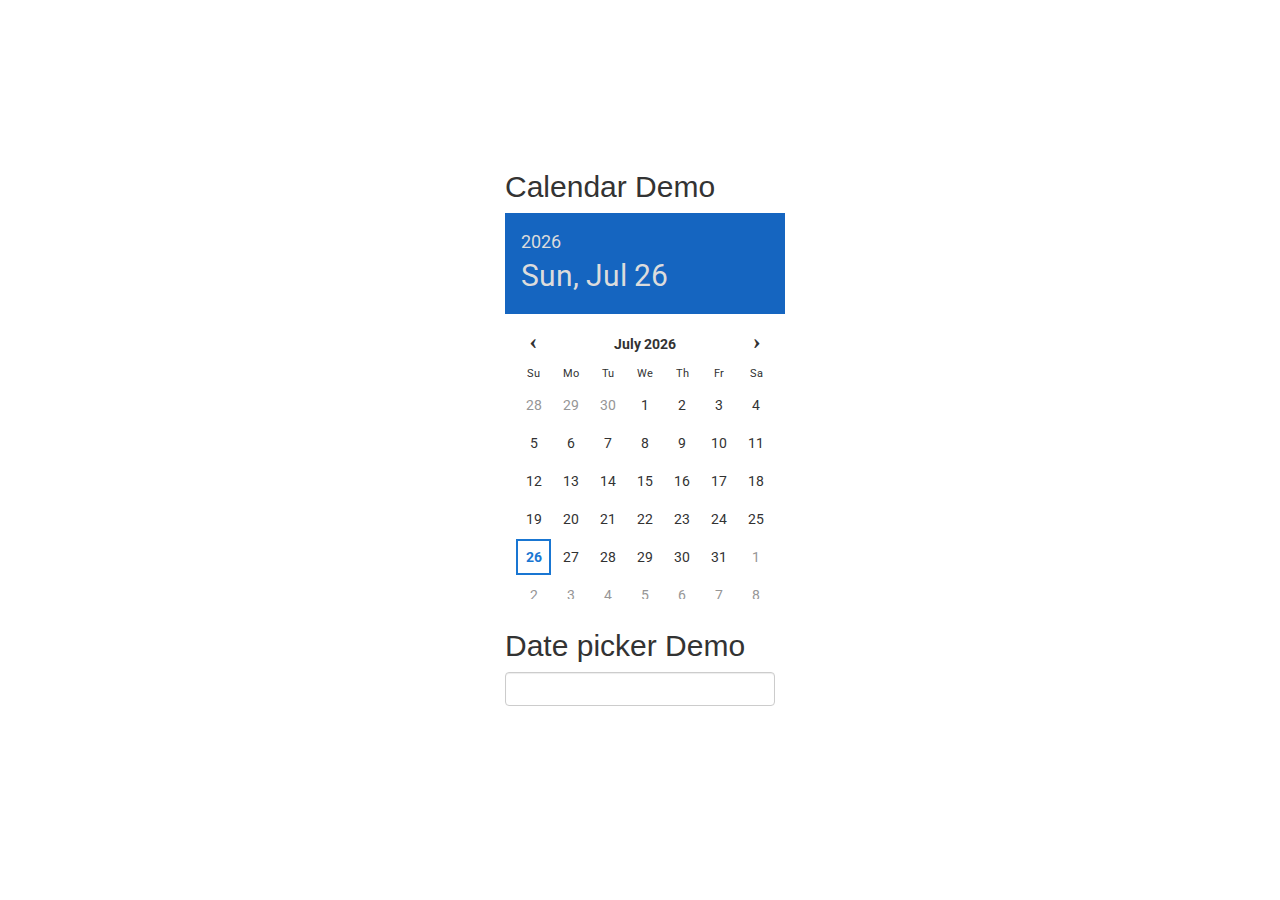
<file: calendar/index.html>
<!doctype html>
<html>
<head>
<meta charset="utf-8">
<meta http-equiv="X-UA-Compatible" content="IE=edge,chrome=1">
<meta name="viewport" content="width=device-width, initial-scale=1">
<title>jQuery DCalendar Plugin Demo</title>
<link rel="stylesheet" href="http://netdna.bootstrapcdn.com/bootstrap/3.3.4/css/bootstrap.min.css">
<link href="dcalendar.picker.css" rel="stylesheet" type="text/css">
<link href="http://www.jqueryscript.net/css/jquerysctipttop.css" rel="stylesheet" type="text/css">
<style>
.container { margin:150px auto 30px auto; max-width:300px;}
</style>
</head>

<body>
<div class="container">
<h2>Calendar Demo</h2>
<table id="calendar-demo" class="calendar"></table>
<h2>Date picker Demo</h2>
<input class="form-control" id="demo" type="text"></div>
<script src="http://code.jquery.com/jquery-1.11.3.min.js"></script>
<script src="dcalendar.picker.js"></script>
<script>
$('#demo').dcalendarpicker();
$('#calendar-demo').dcalendar(); //creates the calendar
</script>

</body>
</html>
</file>
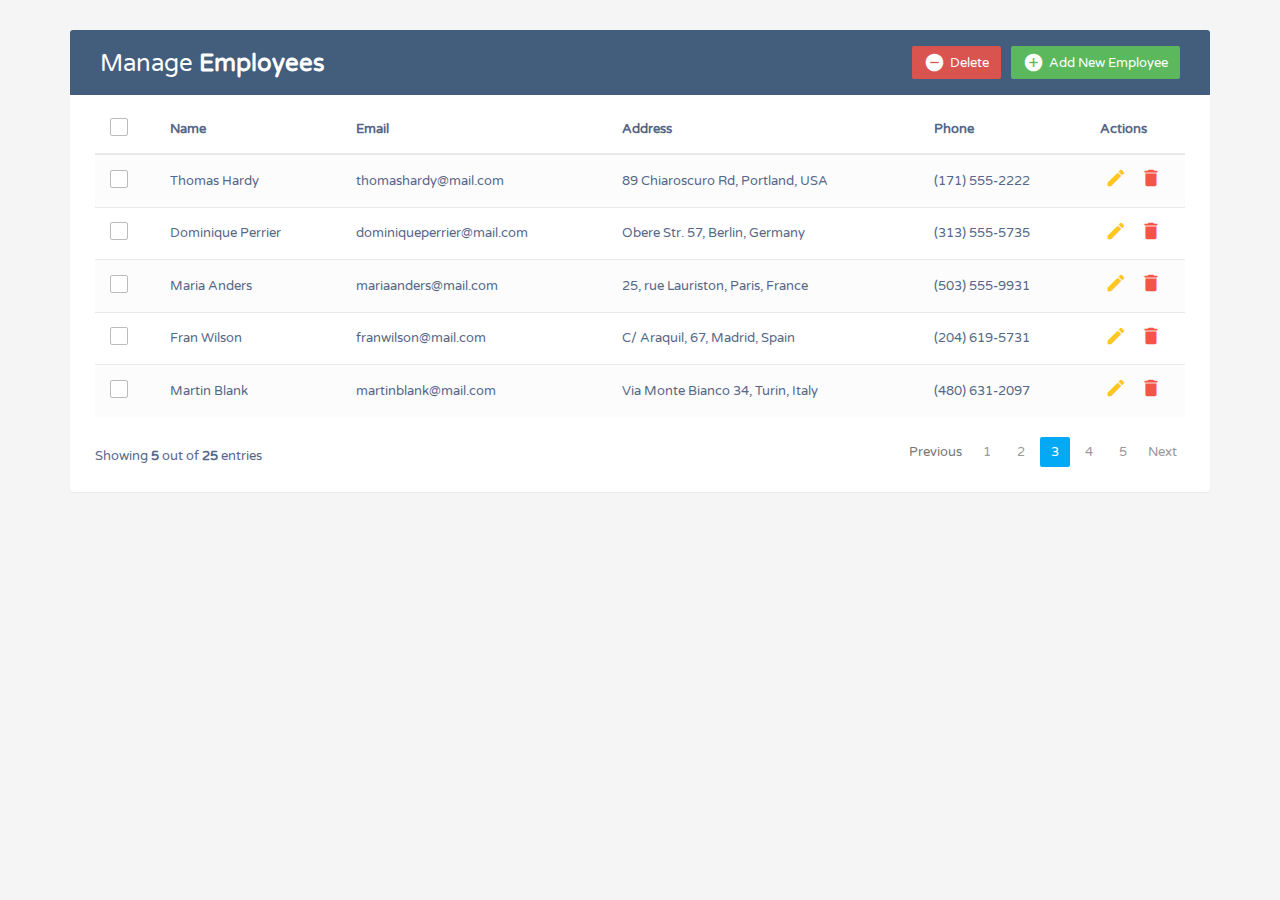
<file: students/test (1).html>
<!DOCTYPE html>
<html lang="en">
<head>
<meta charset="utf-8">
<meta http-equiv="X-UA-Compatible" content="IE=edge">
<meta name="viewport" content="width=device-width, initial-scale=1">
<title>Bootstrap CRUD Data Table for Database with Modal Form</title>
<link rel="stylesheet" href="https://fonts.googleapis.com/css?family=Roboto|Varela+Round">
<link rel="stylesheet" href="https://fonts.googleapis.com/icon?family=Material+Icons">
<link rel="stylesheet" href="https://maxcdn.bootstrapcdn.com/font-awesome/4.7.0/css/font-awesome.min.css">
<link rel="stylesheet" href="../assets/css/bootstrap.min.css">
<script src="../assets/js/jquery.min.js"></script>
<script src="../assets/js/bootstrap.min.js"></script>
<style type="text/css">
    body {
        color: #566787;
		background: #f5f5f5;
		font-family: 'Varela Round', sans-serif;
		font-size: 13px;
	}
	.table-wrapper {
        background: #fff;
        padding: 20px 25px;
        margin: 30px 0;
		border-radius: 3px;
        box-shadow: 0 1px 1px rgba(0,0,0,.05);
    }
	.table-title {        
		padding-bottom: 15px;
		background: #435d7d;
		color: #fff;
		padding: 16px 30px;
		margin: -20px -25px 10px;
		border-radius: 3px 3px 0 0;
    }
    .table-title h2 {
		margin: 5px 0 0;
		font-size: 24px;
	}
	.table-title .btn-group {
		float: right;
	}
	.table-title .btn {
		color: #fff;
		float: right;
		font-size: 13px;
		border: none;
		min-width: 50px;
		border-radius: 2px;
		border: none;
		outline: none !important;
		margin-left: 10px;
	}
	.table-title .btn i {
		float: left;
		font-size: 21px;
		margin-right: 5px;
	}
	.table-title .btn span {
		float: left;
		margin-top: 2px;
	}
    table.table tr th, table.table tr td {
        border-color: #e9e9e9;
		padding: 12px 15px;
		vertical-align: middle;
    }
	table.table tr th:first-child {
		width: 60px;
	}
	table.table tr th:last-child {
		width: 100px;
	}
    table.table-striped tbody tr:nth-of-type(odd) {
    	background-color: #fcfcfc;
	}
	table.table-striped.table-hover tbody tr:hover {
		background: #f5f5f5;
	}
    table.table th i {
        font-size: 13px;
        margin: 0 5px;
        cursor: pointer;
    }	
    table.table td:last-child i {
		opacity: 0.9;
		font-size: 22px;
        margin: 0 5px;
    }
	table.table td a {
		font-weight: bold;
		color: #566787;
		display: inline-block;
		text-decoration: none;
		outline: none !important;
	}
	table.table td a:hover {
		color: #2196F3;
	}
	table.table td a.edit {
        color: #FFC107;
    }
    table.table td a.delete {
        color: #F44336;
    }
    table.table td i {
        font-size: 19px;
    }
	table.table .avatar {
		border-radius: 50%;
		vertical-align: middle;
		margin-right: 10px;
	}
    .pagination {
        float: right;
        margin: 0 0 5px;
    }
    .pagination li a {
        border: none;
        font-size: 13px;
        min-width: 30px;
        min-height: 30px;
        color: #999;
        margin: 0 2px;
        line-height: 30px;
        border-radius: 2px !important;
        text-align: center;
        padding: 0 6px;
    }
    .pagination li a:hover {
        color: #666;
    }	
    .pagination li.active a, .pagination li.active a.page-link {
        background: #03A9F4;
    }
    .pagination li.active a:hover {        
        background: #0397d6;
    }
	.pagination li.disabled i {
        color: #ccc;
    }
    .pagination li i {
        font-size: 16px;
        padding-top: 6px
    }
    .hint-text {
        float: left;
        margin-top: 10px;
        font-size: 13px;
    }    
	/* Custom checkbox */
	.custom-checkbox {
		position: relative;
	}
	.custom-checkbox input[type="checkbox"] {    
		opacity: 0;
		position: absolute;
		margin: 5px 0 0 3px;
		z-index: 9;
	}
	.custom-checkbox label:before{
		width: 18px;
		height: 18px;
	}
	.custom-checkbox label:before {
		content: '';
		margin-right: 10px;
		display: inline-block;
		vertical-align: text-top;
		background: white;
		border: 1px solid #bbb;
		border-radius: 2px;
		box-sizing: border-box;
		z-index: 2;
	}
	.custom-checkbox input[type="checkbox"]:checked + label:after {
		content: '';
		position: absolute;
		left: 6px;
		top: 3px;
		width: 6px;
		height: 11px;
		border: solid #000;
		border-width: 0 3px 3px 0;
		transform: inherit;
		z-index: 3;
		transform: rotateZ(45deg);
	}
	.custom-checkbox input[type="checkbox"]:checked + label:before {
		border-color: #03A9F4;
		background: #03A9F4;
	}
	.custom-checkbox input[type="checkbox"]:checked + label:after {
		border-color: #fff;
	}
	.custom-checkbox input[type="checkbox"]:disabled + label:before {
		color: #b8b8b8;
		cursor: auto;
		box-shadow: none;
		background: #ddd;
	}
	/* Modal styles */
	.modal .modal-dialog {
		max-width: 400px;
	}
	.modal .modal-header, .modal .modal-body, .modal .modal-footer {
		padding: 20px 30px;
	}
	.modal .modal-content {
		border-radius: 3px;
	}
	.modal .modal-footer {
		background: #ecf0f1;
		border-radius: 0 0 3px 3px;
	}
    .modal .modal-title {
        display: inline-block;
    }
	.modal .form-control {
		border-radius: 2px;
		box-shadow: none;
		border-color: #dddddd;
	}
	.modal textarea.form-control {
		resize: vertical;
	}
	.modal .btn {
		border-radius: 2px;
		min-width: 100px;
	}	
	.modal form label {
		font-weight: normal;
	}	
</style>
<script type="text/javascript">
$(document).ready(function(){
	// Activate tooltip
	$('[data-toggle="tooltip"]').tooltip();
	
	// Select/Deselect checkboxes
	var checkbox = $('table tbody input[type="checkbox"]');
	$("#selectAll").click(function(){
		if(this.checked){
			checkbox.each(function(){
				this.checked = true;                        
			});
		} else{
			checkbox.each(function(){
				this.checked = false;                        
			});
		} 
	});
	checkbox.click(function(){
		if(!this.checked){
			$("#selectAll").prop("checked", false);
		}
	});
});
</script>
</head>
<body>
    <div class="container">
        <div class="table-wrapper">
            <div class="table-title">
                <div class="row">
                    <div class="col-sm-6">
						<h2>Manage <b>Employees</b></h2>
					</div>
					<div class="col-sm-6">
						<a href="#addEmployeeModal" class="btn btn-success" data-toggle="modal"><i class="material-icons">&#xE147;</i> <span>Add New Employee</span></a>
						<a href="#deleteEmployeeModal" class="btn btn-danger" data-toggle="modal"><i class="material-icons">&#xE15C;</i> <span>Delete</span></a>						
					</div>
                </div>
            </div>
            <table class="table table-striped table-hover">
                <thead>
                    <tr>
						<th>
							<span class="custom-checkbox">
								<input type="checkbox" id="selectAll">
								<label for="selectAll"></label>
							</span>
						</th>
                        <th>Name</th>
                        <th>Email</th>
						<th>Address</th>
                        <th>Phone</th>
                        <th>Actions</th>
                    </tr>
                </thead>
                <tbody>
                    <tr>
						<td>
							<span class="custom-checkbox">
								<input type="checkbox" id="checkbox1" name="options[]" value="1">
								<label for="checkbox1"></label>
							</span>
						</td>
                        <td>Thomas Hardy</td>
                        <td>thomashardy@mail.com</td>
						<td>89 Chiaroscuro Rd, Portland, USA</td>
                        <td>(171) 555-2222</td>
                        <td>
                            <a href="#editEmployeeModal" class="edit" data-toggle="modal"><i class="material-icons" data-toggle="tooltip" title="Edit">&#xE254;</i></a>
                            <a href="#deleteEmployeeModal" class="delete" data-toggle="modal"><i class="material-icons" data-toggle="tooltip" title="Delete">&#xE872;</i></a>
                        </td>
                    </tr>
                    <tr>
						<td>
							<span class="custom-checkbox">
								<input type="checkbox" id="checkbox2" name="options[]" value="1">
								<label for="checkbox2"></label>
							</span>
						</td>
                        <td>Dominique Perrier</td>
                        <td>dominiqueperrier@mail.com</td>
						<td>Obere Str. 57, Berlin, Germany</td>
                        <td>(313) 555-5735</td>
                        <td>
                            <a href="#editEmployeeModal" class="edit" data-toggle="modal"><i class="material-icons" data-toggle="tooltip" title="Edit">&#xE254;</i></a>
                            <a href="#deleteEmployeeModal" class="delete" data-toggle="modal"><i class="material-icons" data-toggle="tooltip" title="Delete">&#xE872;</i></a>
                        </td>
                    </tr>
					<tr>
						<td>
							<span class="custom-checkbox">
								<input type="checkbox" id="checkbox3" name="options[]" value="1">
								<label for="checkbox3"></label>
							</span>
						</td>
                        <td>Maria Anders</td>
                        <td>mariaanders@mail.com</td>
						<td>25, rue Lauriston, Paris, France</td>
                        <td>(503) 555-9931</td>
                        <td>
                            <a href="#editEmployeeModal" class="edit" data-toggle="modal"><i class="material-icons" data-toggle="tooltip" title="Edit">&#xE254;</i></a>
                            <a href="#deleteEmployeeModal" class="delete" data-toggle="modal"><i class="material-icons" data-toggle="tooltip" title="Delete">&#xE872;</i></a>
                        </td>
                    </tr>
                    <tr>
						<td>
							<span class="custom-checkbox">
								<input type="checkbox" id="checkbox4" name="options[]" value="1">
								<label for="checkbox4"></label>
							</span>
						</td>
                        <td>Fran Wilson</td>
                        <td>franwilson@mail.com</td>
						<td>C/ Araquil, 67, Madrid, Spain</td>
                        <td>(204) 619-5731</td>
                        <td>
                            <a href="#editEmployeeModal" class="edit" data-toggle="modal"><i class="material-icons" data-toggle="tooltip" title="Edit">&#xE254;</i></a>
                            <a href="#deleteEmployeeModal" class="delete" data-toggle="modal"><i class="material-icons" data-toggle="tooltip" title="Delete">&#xE872;</i></a>
                        </td>
                    </tr>					
					<tr>
						<td>
							<span class="custom-checkbox">
								<input type="checkbox" id="checkbox5" name="options[]" value="1">
								<label for="checkbox5"></label>
							</span>
						</td>
                        <td>Martin Blank</td>
                        <td>martinblank@mail.com</td>
						<td>Via Monte Bianco 34, Turin, Italy</td>
                        <td>(480) 631-2097</td>
                        <td>
                            <a href="#editEmployeeModal" class="edit" data-toggle="modal"><i class="material-icons" data-toggle="tooltip" title="Edit">&#xE254;</i></a>
                            <a href="#deleteEmployeeModal" class="delete" data-toggle="modal"><i class="material-icons" data-toggle="tooltip" title="Delete">&#xE872;</i></a>
                        </td>
                    </tr> 
                </tbody>
            </table>
			<div class="clearfix">
                <div class="hint-text">Showing <b>5</b> out of <b>25</b> entries</div>
                <ul class="pagination">
                    <li class="page-item disabled"><a href="#">Previous</a></li>
                    <li class="page-item"><a href="#" class="page-link">1</a></li>
                    <li class="page-item"><a href="#" class="page-link">2</a></li>
                    <li class="page-item active"><a href="#" class="page-link">3</a></li>
                    <li class="page-item"><a href="#" class="page-link">4</a></li>
                    <li class="page-item"><a href="#" class="page-link">5</a></li>
                    <li class="page-item"><a href="#" class="page-link">Next</a></li>
                </ul>
            </div>
        </div>
    </div>
	<!-- Edit Modal HTML -->
	<div id="addEmployeeModal" class="modal fade">
		<div class="modal-dialog">
			<div class="modal-content">
				<form>
					<div class="modal-header">						
						<h4 class="modal-title">Add Employee</h4>
						<button type="button" class="close" data-dismiss="modal" aria-hidden="true">&times;</button>
					</div>
					<div class="modal-body">					
						<div class="form-group">
							<label>Name</label>
							<input type="text" class="form-control" required>
						</div>
						<div class="form-group">
							<label>Email</label>
							<input type="email" class="form-control" required>
						</div>
						<div class="form-group">
							<label>Address</label>
							<textarea class="form-control" required></textarea>
						</div>
						<div class="form-group">
							<label>Phone</label>
							<input type="text" class="form-control" required>
						</div>					
					</div>
					<div class="modal-footer">
						<input type="button" class="btn btn-default" data-dismiss="modal" value="Cancel">
						<input type="submit" class="btn btn-success" value="Add">
					</div>
				</form>
			</div>
		</div>
	</div>
	<!-- Edit Modal HTML -->
	<div id="editEmployeeModal" class="modal fade">
		<div class="modal-dialog">
			<div class="modal-content">
				<form>
					<div class="modal-header">						
						<h4 class="modal-title">Edit Employee</h4>
						<button type="button" class="close" data-dismiss="modal" aria-hidden="true">&times;</button>
					</div>
					<div class="modal-body">					
						<div class="form-group">
							<label>Name</label>
							<input type="text" class="form-control" required>
						</div>
						<div class="form-group">
							<label>Email</label>
							<input type="email" class="form-control" required>
						</div>
						<div class="form-group">
							<label>Address</label>
							<textarea class="form-control" required></textarea>
						</div>
						<div class="form-group">
							<label>Phone</label>
							<input type="text" class="form-control" required>
						</div>					
					</div>
					<div class="modal-footer">
						<input type="button" class="btn btn-default" data-dismiss="modal" value="Cancel">
						<input type="submit" class="btn btn-info" value="Save">
					</div>
				</form>
			</div>
		</div>
	</div>
	<!-- Delete Modal HTML -->
	<div id="deleteEmployeeModal" class="modal fade">
		<div class="modal-dialog">
			<div class="modal-content">
				<form>
					<div class="modal-header">						
						<h4 class="modal-title">Delete Employee</h4>
						<button type="button" class="close" data-dismiss="modal" aria-hidden="true">&times;</button>
					</div>
					<div class="modal-body">					
						<p>Are you sure you want to delete these Records?</p>
						<p class="text-warning"><small>This action cannot be undone.</small></p>
					</div>
					<div class="modal-footer">
						<input type="button" class="btn btn-default" data-dismiss="modal" value="Cancel">
						<input type="submit" class="btn btn-danger" value="Delete">
					</div>
				</form>
			</div>
		</div>
	</div>
</body>
</html>
</file>
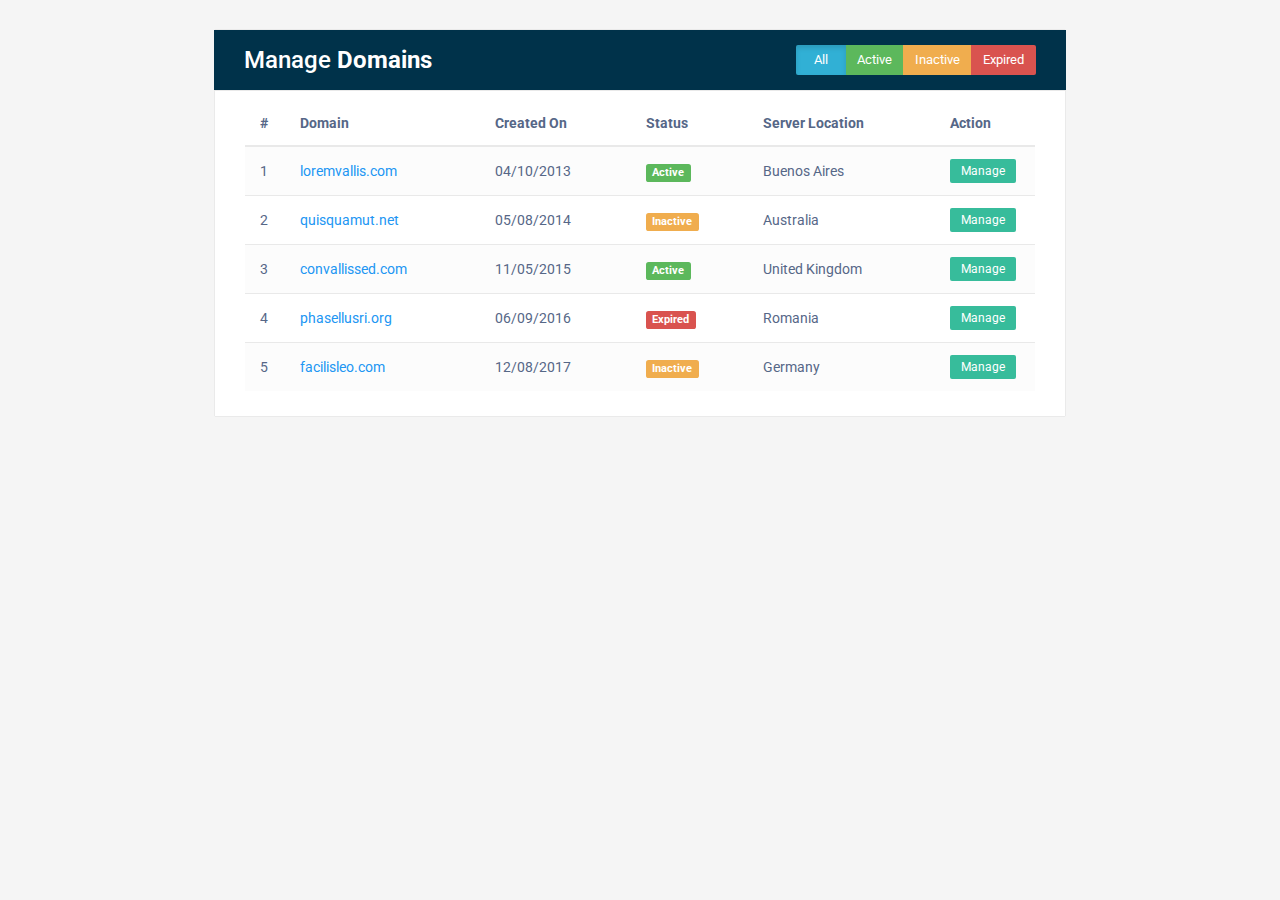
<file: students/test (2).html>
<!DOCTYPE html>
<html lang="en">
<head>
<meta charset="utf-8">
<meta http-equiv="X-UA-Compatible" content="IE=edge">
<meta name="viewport" content="width=device-width, initial-scale=1">
<title>Bootstrap Data Table with Filter Row Feature</title>
<link rel="stylesheet" href="https://fonts.googleapis.com/css?family=Roboto|Varela+Round">
<link rel="stylesheet" href="https://fonts.googleapis.com/icon?family=Material+Icons">
<link rel="stylesheet" href="https://maxcdn.bootstrapcdn.com/font-awesome/4.7.0/css/font-awesome.min.css">
<link rel="stylesheet" href="https://maxcdn.bootstrapcdn.com/bootstrap/3.3.7/css/bootstrap.min.css">
<script src="https://ajax.googleapis.com/ajax/libs/jquery/1.12.4/jquery.min.js"></script>
<script src="https://maxcdn.bootstrapcdn.com/bootstrap/3.3.7/js/bootstrap.min.js"></script>
<style type="text/css">
    body {
        color: #566787;
        background: #f5f5f5;
		font-family: 'Roboto', sans-serif;
	}
	.table-wrapper {
        width: 850px;
        background: #fff;
        padding: 20px 30px 5px;
        margin: 30px auto;
        box-shadow: 0 0 1px 0 rgba(0,0,0,.25);
    }
	.table-title .btn-group {
		float: right;
	}
	.table-title .btn {
		min-width: 50px;
		border-radius: 2px;
		border: none;
		padding: 6px 12px;
		font-size: 95%;
		outline: none !important;
		height: 30px;
	}
    .table-title {
		border-bottom: 1px solid #e9e9e9;
		padding-bottom: 15px;
		margin-bottom: 5px;
		background: rgb(0, 50, 74);
		margin: -20px -31px 10px;
		padding: 15px 30px;
		color: #fff;
    }
    .table-title h2 {
		margin: 2px 0 0;
		font-size: 24px;
	}
    table.table tr th, table.table tr td {
        border-color: #e9e9e9;
		padding: 12px 15px;
		vertical-align: middle;
    }
	table.table tr th:first-child {
		width: 40px;
	}
	table.table tr th:last-child {
		width: 100px;
	}
    table.table-striped tbody tr:nth-of-type(odd) {
    	background-color: #fcfcfc;
	}
	table.table-striped.table-hover tbody tr:hover {
		background: #f5f5f5;
	}
    table.table td a {
        color: #2196f3;
    }
	table.table td .btn.manage {
		padding: 2px 10px;
		background: #37BC9B;
		color: #fff;
		border-radius: 2px;
	}
	table.table td .btn.manage:hover {
		background: #2e9c81;		
	}
</style>
<script type="text/javascript">
$(document).ready(function(){
	$(".btn-group .btn").click(function(){
		var inputValue = $(this).find("input").val();
		if(inputValue != 'all'){
			var target = $('table tr[data-status="' + inputValue + '"]');
			$("table tbody tr").not(target).hide();
			target.fadeIn();
		} else {
			$("table tbody tr").fadeIn();
		}
	});
	// Changing the class of status label to support Bootstrap 4
    var bs = $.fn.tooltip.Constructor.VERSION;
    var str = bs.split(".");
    if(str[0] == 4){
        $(".label").each(function(){
        	var classStr = $(this).attr("class");
            var newClassStr = classStr.replace(/label/g, "badge");
            $(this).removeAttr("class").addClass(newClassStr);
        });
    }
});
</script>
</head>
<body>
    <div class="table-wrapper">
        <div class="table-title">
            <div class="row">
                <div class="col-sm-6"><h2>Manage <b>Domains</b></h2></div>
                <div class="col-sm-6">
                    <div class="btn-group" data-toggle="buttons">
                        <label class="btn btn-info active">
                            <input type="radio" name="status" value="all" checked="checked"> All
                        </label>
                        <label class="btn btn-success">
                            <input type="radio" name="status" value="active"> Active
                        </label>
                        <label class="btn btn-warning">
                            <input type="radio" name="status" value="inactive"> Inactive
                        </label>
                        <label class="btn btn-danger">
                            <input type="radio" name="status" value="expired"> Expired
                        </label>							
                    </div>
                </div>
            </div>
        </div>
        <table class="table table-striped table-hover">
            <thead>
                <tr>
                    <th>#</th>
                    <th>Domain</th>
                    <th>Created&nbsp;On</th>
                    <th>Status</th>
                    <th>Server&nbsp;Location</th>
                    <th>Action</th>
                </tr>
            </thead>
            <tbody>
                <tr data-status="active">
                    <td>1</td>
                    <td><a href="#">loremvallis.com</a></td>
                    <td>04/10/2013</td>
                    <td><span class="label label-success">Active</span></td>
                    <td>Buenos Aires</td>
                    <td><a href="#" class="btn btn-sm manage">Manage</a></td>
                </tr>
                <tr data-status="inactive">
                    <td>2</td>
                    <td><a href="#">quisquamut.net</a></td>
                    <td>05/08/2014</td>
                    <td><span class="label label-warning">Inactive</span></td>
                    <td>Australia</td>
                    <td><a href="#" class="btn btn-sm manage">Manage</a></td>
                </tr>
                <tr data-status="active">
                    <td>3</td>
                    <td><a href="#">convallissed.com</a></td>
                    <td>11/05/2015</td>
                    <td><span class="label label-success">Active</span></td>
                    <td>United Kingdom</td>
                    <td><a href="#" class="btn btn-sm manage">Manage</a></td>
                </tr>
                <tr data-status="expired">
                    <td>4</td>
                    <td><a href="#">phasellusri.org</a></td>
                    <td>06/09/2016</td>
                    <td><span class="label label-danger">Expired</span></td>
                    <td>Romania</td>
                    <td><a href="#" class="btn btn-sm manage">Manage</a></td>
                </tr>
                <tr data-status="inactive">
                    <td>5</td>
                    <td><a href="#">facilisleo.com</a></td>
                    <td>12/08/2017</td>
                    <td><span class="label label-warning">Inactive</span></td>
                    <td>Germany</td>
                    <td><a href="#" class="btn btn-sm manage">Manage</a></td>
                </tr>
            </tbody>
        </table>
    </div>     
</body>
</html>
</file>
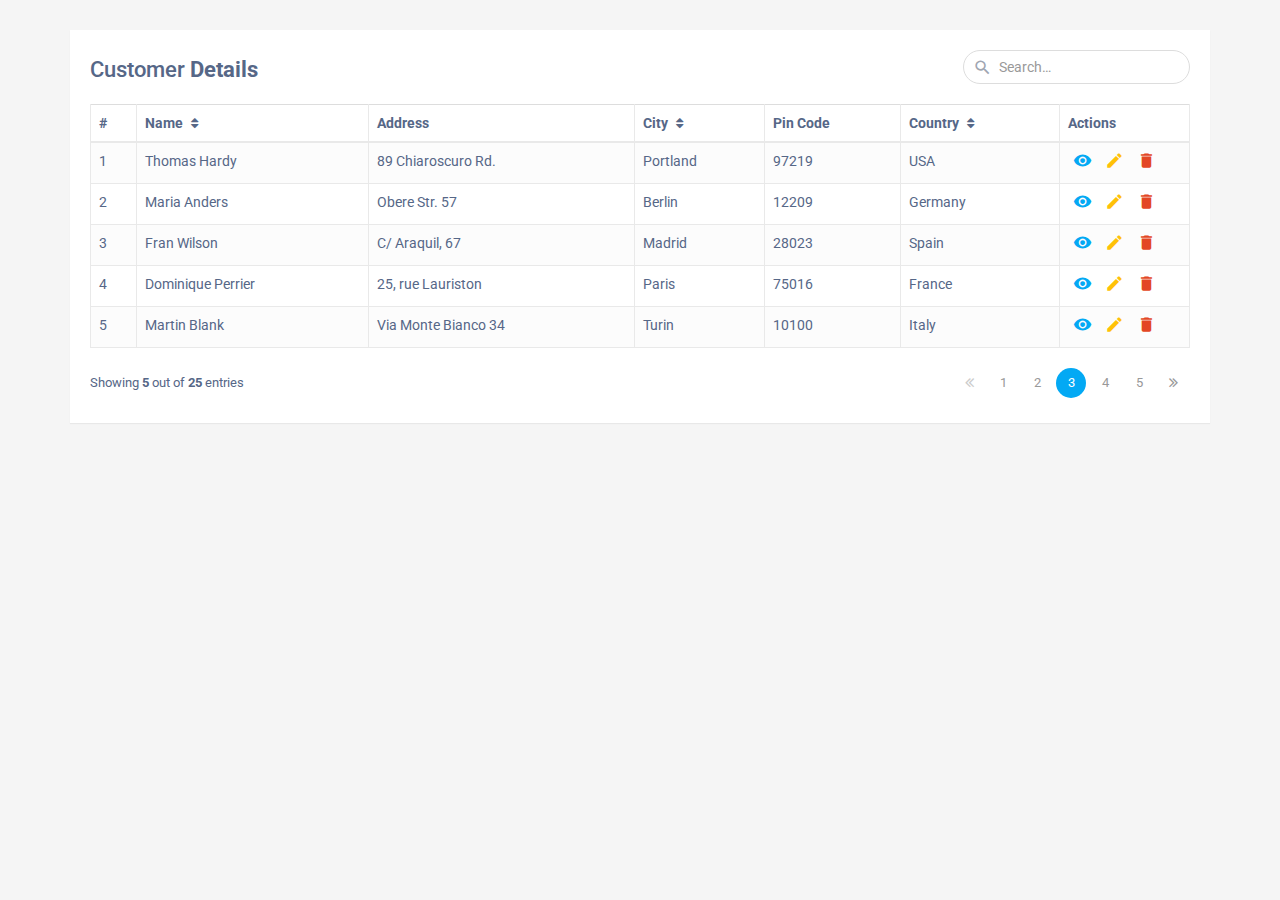
<file: students/test (3).html>
<!DOCTYPE html>
<html lang="en">
<head>
<meta charset="utf-8">
<meta http-equiv="X-UA-Compatible" content="IE=edge">
<meta name="viewport" content="width=device-width, initial-scale=1">
<title>Bootstrap Simple Data Table</title>
<link href="https://fonts.googleapis.com/css?family=Roboto" rel="stylesheet">
<link rel="stylesheet" href="https://fonts.googleapis.com/icon?family=Material+Icons">
<link rel="stylesheet" href="https://maxcdn.bootstrapcdn.com/font-awesome/4.7.0/css/font-awesome.min.css">
<link rel="stylesheet" href="https://maxcdn.bootstrapcdn.com/bootstrap/3.3.7/css/bootstrap.min.css">
<script src="https://ajax.googleapis.com/ajax/libs/jquery/1.12.4/jquery.min.js"></script>
<script src="https://maxcdn.bootstrapcdn.com/bootstrap/3.3.7/js/bootstrap.min.js"></script>
<style type="text/css">
    body {
        color: #566787;
        background: #f5f5f5;
		font-family: 'Roboto', sans-serif;
	}
	.table-wrapper {
        background: #fff;
        padding: 20px;
        margin: 30px 0;
        box-shadow: 0 1px 1px rgba(0,0,0,.05);
    }
	.table-title {
        padding-bottom: 10px;
        margin: 0 0 10px;
    }
    .table-title h2 {
        margin: 8px 0 0;
        font-size: 22px;
    }
    .search-box {
        position: relative;        
        float: right;
    }
    .search-box input {
        height: 34px;
        border-radius: 20px;
        padding-left: 35px;
        border-color: #ddd;
        box-shadow: none;
    }
	.search-box input:focus {
		border-color: #3FBAE4;
	}
    .search-box i {
        color: #a0a5b1;
        position: absolute;
        font-size: 19px;
        top: 8px;
        left: 10px;
    }
    table.table tr th, table.table tr td {
        border-color: #e9e9e9;
    }
    table.table-striped tbody tr:nth-of-type(odd) {
    	background-color: #fcfcfc;
	}
	table.table-striped.table-hover tbody tr:hover {
		background: #f5f5f5;
	}
    table.table th i {
        font-size: 13px;
        margin: 0 5px;
        cursor: pointer;
    }
    table.table td:last-child {
        width: 130px;
    }
    table.table td a {
        color: #a0a5b1;
        display: inline-block;
        margin: 0 5px;
    }
	table.table td a.view {
        color: #03A9F4;
    }
    table.table td a.edit {
        color: #FFC107;
    }
    table.table td a.delete {
        color: #E34724;
    }
    table.table td i {
        font-size: 19px;
    }    
    .pagination {
        float: right;
        margin: 0 0 5px;
    }
    .pagination li a {
        border: none;
        font-size: 95%;
        width: 30px;
        height: 30px;
        color: #999;
        margin: 0 2px;
        line-height: 30px;
        border-radius: 30px !important;
        text-align: center;
        padding: 0;
    }
    .pagination li a:hover {
        color: #666;
    }	
    .pagination li.active a {
        background: #03A9F4;
    }
    .pagination li.active a:hover {        
        background: #0397d6;
    }
	.pagination li.disabled i {
        color: #ccc;
    }
    .pagination li i {
        font-size: 16px;
        padding-top: 6px
    }
    .hint-text {
        float: left;
        margin-top: 6px;
        font-size: 95%;
    }    
</style>
<script type="text/javascript">
$(document).ready(function(){
	$('[data-toggle="tooltip"]').tooltip();
});
</script>
</head>
<body>
    <div class="container">
        <div class="table-wrapper">
            <div class="table-title">
                <div class="row">
                    <div class="col-sm-8"><h2>Customer <b>Details</b></h2></div>
                    <div class="col-sm-4">
                        <div class="search-box">
                            <i class="material-icons">&#xE8B6;</i>
                            <input type="text" class="form-control" placeholder="Search&hellip;">
                        </div>
                    </div>
                </div>
            </div>
            <table class="table table-striped table-hover table-bordered">
                <thead>
                    <tr>
                        <th>#</th>
                        <th>Name <i class="fa fa-sort"></i></th>
                        <th>Address</th>
                        <th>City <i class="fa fa-sort"></i></th>
                        <th>Pin Code</th>
                        <th>Country <i class="fa fa-sort"></i></th>
                        <th>Actions</th>
                    </tr>
                </thead>
                <tbody>
                    <tr>
                        <td>1</td>
                        <td>Thomas Hardy</td>
                        <td>89 Chiaroscuro Rd.</td>
                        <td>Portland</td>
                        <td>97219</td>
                        <td>USA</td>
                        <td>
							<a href="#" class="view" title="View" data-toggle="tooltip"><i class="material-icons">&#xE417;</i></a>
                            <a href="#" class="edit" title="Edit" data-toggle="tooltip"><i class="material-icons">&#xE254;</i></a>
                            <a href="#" class="delete" title="Delete" data-toggle="tooltip"><i class="material-icons">&#xE872;</i></a>
                        </td>
                    </tr>
                    <tr>
                        <td>2</td>
                        <td>Maria Anders</td>
                        <td>Obere Str. 57</td>
                        <td>Berlin</td>
                        <td>12209</td>
                        <td>Germany</td>
                        <td>
							<a href="#" class="view" title="View" data-toggle="tooltip"><i class="material-icons">&#xE417;</i></a>
                            <a href="#" class="edit" title="Edit" data-toggle="tooltip"><i class="material-icons">&#xE254;</i></a>
                            <a href="#" class="delete" title="Delete" data-toggle="tooltip"><i class="material-icons">&#xE872;</i></a>
                        </td>
                    </tr>
                    <tr>
                        <td>3</td>
                        <td>Fran Wilson</td>
                        <td>C/ Araquil, 67</td>
                        <td>Madrid</td>
                        <td>28023</td>
                        <td>Spain</td>
                        <td>
							<a href="#" class="view" title="View" data-toggle="tooltip"><i class="material-icons">&#xE417;</i></a>
                            <a href="#" class="edit" title="Edit" data-toggle="tooltip"><i class="material-icons">&#xE254;</i></a>
                            <a href="#" class="delete" title="Delete" data-toggle="tooltip"><i class="material-icons">&#xE872;</i></a>
                        </td>
                    </tr>
                    <tr>
                        <td>4</td>
                        <td>Dominique Perrier</td>
                        <td>25, rue Lauriston</td>
                        <td>Paris</td>
                        <td>75016</td>
                        <td>France</td>
                        <td>
							<a href="#" class="view" title="View" data-toggle="tooltip"><i class="material-icons">&#xE417;</i></a>
                            <a href="#" class="edit" title="Edit" data-toggle="tooltip"><i class="material-icons">&#xE254;</i></a>
                            <a href="#" class="delete" title="Delete" data-toggle="tooltip"><i class="material-icons">&#xE872;</i></a>
                        </td>
                    </tr>
                    <tr>
                        <td>5</td>
                        <td>Martin Blank</td>
                        <td>Via Monte Bianco 34</td>
                        <td>Turin</td>
                        <td>10100</td>
                        <td>Italy</td>
                        <td>
							<a href="#" class="view" title="View" data-toggle="tooltip"><i class="material-icons">&#xE417;</i></a>
                            <a href="#" class="edit" title="Edit" data-toggle="tooltip"><i class="material-icons">&#xE254;</i></a>
                            <a href="#" class="delete" title="Delete" data-toggle="tooltip"><i class="material-icons">&#xE872;</i></a>
                        </td>
                    </tr>        
                </tbody>
            </table>
            <div class="clearfix">
                <div class="hint-text">Showing <b>5</b> out of <b>25</b> entries</div>
                <ul class="pagination">
                    <li class="page-item disabled"><a href="#"><i class="fa fa-angle-double-left"></i></a></li>
                    <li class="page-item"><a href="#" class="page-link">1</a></li>
                    <li class="page-item"><a href="#" class="page-link">2</a></li>
                    <li class="page-item active"><a href="#" class="page-link">3</a></li>
                    <li class="page-item"><a href="#" class="page-link">4</a></li>
                    <li class="page-item"><a href="#" class="page-link">5</a></li>
                    <li class="page-item"><a href="#" class="page-link"><i class="fa fa-angle-double-right"></i></a></li>
                </ul>
            </div>
        </div>
    </div>     
</body>
</html>
</file>
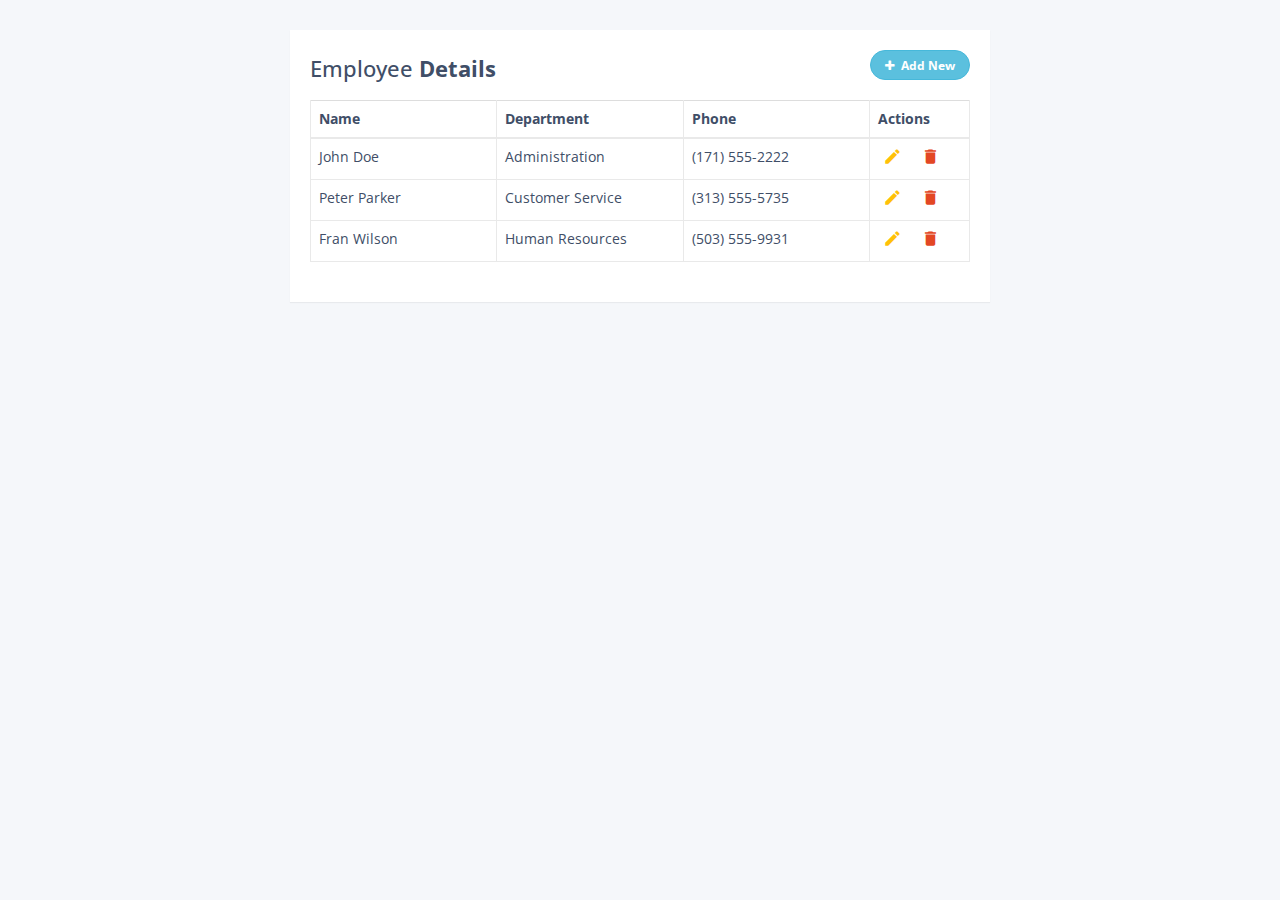
<file: students/test.html>
<!DOCTYPE html>
<html lang="en">
<head>
<meta charset="utf-8">
<meta http-equiv="X-UA-Compatible" content="IE=edge">
<meta name="viewport" content="width=device-width, initial-scale=1">
<title>Bootstrap Table with Add and Delete Row Feature</title>
<link rel="stylesheet" href="https://fonts.googleapis.com/css?family=Roboto|Varela+Round|Open+Sans">
<link rel="stylesheet" href="https://fonts.googleapis.com/icon?family=Material+Icons">
<link rel="stylesheet" href="../assets/fonts/css/font-awesome.min.css">
<link rel="stylesheet" href="../assets/css/bootstrap.min.css">
<script src="../assets/js/jquery.min.js"></script>
<script src="../assets/js/bootstrap.min.js"></script>
<style type="text/css">
    body {
        color: #404E67;
        background: #F5F7FA;
		font-family: 'Open Sans', sans-serif;
	}
	.table-wrapper {
		width: 700px;
		margin: 30px auto;
        background: #fff;
        padding: 20px;	
        box-shadow: 0 1px 1px rgba(0,0,0,.05);
    }
    .table-title {
        padding-bottom: 10px;
        margin: 0 0 10px;
    }
    .table-title h2 {
        margin: 6px 0 0;
        font-size: 22px;
    }
    .table-title .add-new {
        float: right;
		height: 30px;
		font-weight: bold;
		font-size: 12px;
		text-shadow: none;
		min-width: 100px;
		border-radius: 50px;
		line-height: 13px;
    }
	.table-title .add-new i {
		margin-right: 4px;
	}
    table.table {
        table-layout: fixed;
    }
    table.table tr th, table.table tr td {
        border-color: #e9e9e9;
    }
    table.table th i {
        font-size: 13px;
        margin: 0 5px;
        cursor: pointer;
    }
    table.table th:last-child {
        width: 100px;
    }
    table.table td a {
		cursor: pointer;
        display: inline-block;
        margin: 0 5px;
		min-width: 24px;
    }    
	table.table td a.add {
        color: #27C46B;
    }
    table.table td a.edit {
        color: #FFC107;
    }
    table.table td a.delete {
        color: #E34724;
    }
    table.table td i {
        font-size: 19px;
    }
	table.table td a.add i {
        font-size: 24px;
    	margin-right: -1px;
        position: relative;
        top: 3px;
    }    
    table.table .form-control {
        height: 32px;
        line-height: 32px;
        box-shadow: none;
        border-radius: 2px;
    }
	table.table .form-control.error {
		border-color: #f50000;
	}
	table.table td .add {
		display: none;
	}
</style>
<script type="text/javascript">
$(document).ready(function(){
	$('[data-toggle="tooltip"]').tooltip();
	var actions = $("table td:last-child").html();
	// Append table with add row form on add new button click
    $(".add-new").click(function(){
		$(this).attr("disabled", "disabled");
		var index = $("table tbody tr:last-child").index();
        var row = '<tr>' +
            '<td><input type="text" class="form-control" name="name" id="name"></td>' +
            '<td><input type="text" class="form-control" name="department" id="department"></td>' +
            '<td><input type="text" class="form-control" name="phone" id="phone"></td>' +
			'<td>' + actions + '</td>' +
        '</tr>';
    	$("table").append(row);		
		$("table tbody tr").eq(index + 1).find(".add, .edit").toggle();
        $('[data-toggle="tooltip"]').tooltip();
    });
	// Add row on add button click
	$(document).on("click", ".add", function(){
		var empty = false;
		var input = $(this).parents("tr").find('input[type="text"]');
        input.each(function(){
			if(!$(this).val()){
				$(this).addClass("error");
				empty = true;
			} else{
                $(this).removeClass("error");
            }
		});
		$(this).parents("tr").find(".error").first().focus();
		if(!empty){
			input.each(function(){
				$(this).parent("td").html($(this).val());
			});			
			$(this).parents("tr").find(".add, .edit").toggle();
			$(".add-new").removeAttr("disabled");
		}		
    });
	// Edit row on edit button click
	$(document).on("click", ".edit", function(){		
        $(this).parents("tr").find("td:not(:last-child)").each(function(){
			$(this).html('<input type="text" class="form-control" value="' + $(this).text() + '">');
		});		
		$(this).parents("tr").find(".add, .edit").toggle();
		$(".add-new").attr("disabled", "disabled");
    });
	// Delete row on delete button click
	$(document).on("click", ".delete", function(){
        $(this).parents("tr").remove();
		$(".add-new").removeAttr("disabled");
    });
});
</script>
</head>
<body>
    <div class="container">
        <div class="table-wrapper">
            <div class="table-title">
                <div class="row">
                    <div class="col-sm-8"><h2>Employee <b>Details</b></h2></div>
                    <div class="col-sm-4">
                        <button type="button" class="btn btn-info add-new"><i class="fa fa-plus"></i> Add New</button>
                    </div>
                </div>
            </div>
            <table class="table table-bordered">
                <thead>
                    <tr>
                        <th>Name</th>
                        <th>Department</th>
                        <th>Phone</th>
                        <th>Actions</th>
                    </tr>
                </thead>
                <tbody>
                    <tr>
                        <td>John Doe</td>
                        <td>Administration</td>
                        <td>(171) 555-2222</td>
                        <td>
							<a class="add" title="Add" data-toggle="tooltip"><i class="material-icons">&#xE03B;</i></a>
                            <a class="edit" title="Edit" data-toggle="tooltip"><i class="material-icons">&#xE254;</i></a>
                            <a class="delete" title="Delete" data-toggle="tooltip"><i class="material-icons">&#xE872;</i></a>
                        </td>
                    </tr>
                    <tr>
                        <td>Peter Parker</td>
                        <td>Customer Service</td>
                        <td>(313) 555-5735</td>
                        <td>
							<a class="add" title="Add" data-toggle="tooltip"><i class="material-icons">&#xE03B;</i></a>
                            <a class="edit" title="Edit" data-toggle="tooltip"><i class="material-icons">&#xE254;</i></a>
                            <a class="delete" title="Delete" data-toggle="tooltip"><i class="material-icons">&#xE872;</i></a>
                        </td>
                    </tr>
                    <tr>
                        <td>Fran Wilson</td>
                        <td>Human Resources</td>
                        <td>(503) 555-9931</td>
                        <td>
							<a class="add" title="Add" data-toggle="tooltip"><i class="material-icons">&#xE03B;</i></a>
                            <a class="edit" title="Edit" data-toggle="tooltip"><i class="material-icons">&#xE254;</i></a>
                            <a class="delete" title="Delete" data-toggle="tooltip"><i class="material-icons">&#xE872;</i></a>
                        </td>
                    </tr>      
                </tbody>
            </table>
        </div>
    </div>     
</body>
</html>
</file>
<file: calendar/dcalendar.picker.css>
/*!Don't remove this!
 * jQuery DCalendar and DCalendar Picker plugin styles
 * 
 * Author: Dionlee Uy
 * Email: dionleeuy@gmail.com
 *
 * Date: Thursday, May 12 2016
 */

 @import url('https://fonts.googleapis.com/css?family=Roboto');

.calendar-overlay {
	position: fixed;
	top: 0; bottom: 0;
	left: 0; right: 0;
	background-color: rgba(10,10,10,.7);
	z-index: 100001;
	overflow: hidden;
	display: none;
}
.calendar-wrapper {
	font-family: Roboto;
	font-size: 14px;
	position: relative;
	width: 280px;
}
	.calendar-wrapper.picker {
		position: absolute;
		left: 50%;
		bottom: 24px;
		min-width: 280px;
		opacity: 1;
		overflow: hidden;
		border-radius: 2px;
		-o-border-radius: 2px;
		-moz-border-radius: 2px;
		-webkit-border-radius: 2px;
		transform: translateX(-50%) scale(1);
		-o-transform: translateX(-50%) scale(1);
		-moz-transform: translateX(-50%) scale(1);
		-webkit-transform: translateX(-50%) scale(1);
	    box-shadow: 0px 11px 15px -7px rgba(0, 0, 0, 0.2), 0px 24px 38px 3px rgba(0, 0, 0, 0.14), 0px 9px 46px 8px rgba(0, 0, 0, 0.12);
	    -o-box-shadow: 0px 11px 15px -7px rgba(0, 0, 0, 0.2), 0px 24px 38px 3px rgba(0, 0, 0, 0.14), 0px 9px 46px 8px rgba(0, 0, 0, 0.12);
	    -moz-box-shadow: 0px 11px 15px -7px rgba(0, 0, 0, 0.2), 0px 24px 38px 3px rgba(0, 0, 0, 0.14), 0px 9px 46px 8px rgba(0, 0, 0, 0.12);
	    -webkit-box-shadow: 0px 11px 15px -7px rgba(0, 0, 0, 0.2), 0px 24px 38px 3px rgba(0, 0, 0, 0.14), 0px 9px 46px 8px rgba(0, 0, 0, 0.12);
		transition: transform .25s ease, opacity .25s ease;
		-o-transition: -o-transform .25s ease, opacity .25s ease;
		-moz-transition: -moz-transform .25s ease, opacity .25s ease;
		-webkit-transition: -webkit-transform .25s ease, opacity .25s ease;
	}
		.calendar-wrapper.picker.load {
			/*bottom: -32px;*/
			opacity: 0;
			transform: translateX(-50%) scale(1.05);
			-o-transform: translateX(-50%) scale(1.05);
			-moz-transform: translateX(-50%) scale(1.05);
			-webkit-transform: translateX(-50%) scale(1.05);
		}
.calendar-head-card {
	font-size: 18px;
	padding: 16px;
}
	.calendar-head-card .calendar-year,
	.calendar-head-card .calendar-date-wrapper { 
		color: rgb(220,220,220);
		display: block;
	}
	.calendar-head-card .calendar-date-wrapper {
		font-size: 30px;
		cursor: pointer;
	}
		.calendar-head-card .calendar-date-wrapper:hover { color: #fff; }
.calendar-container {
	background-color: #fff;
	padding: 10px;
	user-select: none;
	-webkit-user-select: none;
	-ms-user-select: none;
	-moz-user-select: none;
}
.calendar-top-selector {
	display: table;
	width: 100%;
	color: rgb(50,50,50);
}
	.calendar-top-selector span {
		display: table-cell;
		text-align: center;
		font-weight: bold;
		cursor: pointer;
	}
	.calendar-top-selector .calendar-curr-month { padding-bottom: 4px; }
.calendar-next, .calendar-prev {
	font-family: 'Times New Roman';
	font-size: 24px;
	width: 14%;
	color: rgb(50,50,50);
}
.calendar-grid {
	position: relative;
	overflow: hidden;
	transition: all .25s ease;
	-o-transition: all .25s ease;
	-moz-transition: all .25s ease;
	-webkit-transition: all .25s ease;
}
	.calendar-grid .calendar-labels {
		display: table;
		width: 100%;
		visibility: visible;
		opacity: 1;
		transition: opacity .25s ease;
		-o-transition: opacity .25s ease;
		-moz-transition: opacity .25s ease;
		-webkit-transition: opacity .25s ease;
	}
		.calendar-grid .calendar-labels.invis { visibility: hidden; opacity: 0; }
		.calendar-grid .calendar-labels span {
			display: table-cell;
			width: 14%;
			text-align: center;
			color: rgb(50,50,50);
			font-size: 11px;
			padding: 8px 0 4px 0;
			vertical-align: middle;
		}
	.calendar-grid .calendar-date-holder { 
		position: relative;
		width: 260px;
		height: 213px;
		overflow: hidden;
	}
.calendar-date-holder .calendar-dates {
	position: absolute;
	display: table;
	left: 0;
	width: 100%;
	transition: margin-left .3s cubic-bezier(0.4, 0.0, 0.2, 1), transform .3s ease, opacity .3s ease;
	-o-transition: margin-left .3s cubic-bezier(0.4, 0.0, 0.2, 1), transform .3s ease, opacity .3s ease;
	-moz-transition: margin-left .3s cubic-bezier(0.4, 0.0, 0.2, 1), transform .3s ease, opacity .3s ease;
	-webkit-transition: margin-left .3s cubic-bezier(0.4, 0.0, 0.2, 1), transform .3s ease, opacity .3s ease;
}
	.calendar-date-holder .calendar-dates.hasmonths {
		position: absolute;
		top: 0;
		left: 0;
		opacity: 0;
		transform: scale(.5);
		-o-transform: scale(.5);
		-moz-transform: scale(.5);
		-webkit-transform: scale(.5);
	}
	.calendar-date-holder .calendar-dates.left { margin-left: -260px; }
	.calendar-date-holder .calendar-dates.right { margin-left: 260px; }
	.calendar-date-holder .calendar-dates.months {
		position: relative;
		opacity: 1;
	}
		.calendar-date-holder .calendar-dates.months.load {
			position: absolute;
			top: 0;
			left: 0;
			opacity: 0;
			transform: scale(1.5);
			-o-transform: scale(1.5);
			-moz-transform: scale(1.5);
			-webkit-transform: scale(1.5);
		}
	.calendar-date-holder .calendar-dates .cal-row { display: table-row; }
	.calendar-date-holder .calendar-dates .date {
		display: table-cell;
		width: 14%;
		text-align: center;
		color: rgb(50,50,50);
	}
		.calendar-date-holder .calendar-dates .date a {
			text-decoration: none;
			display: block;
			color: inherit;
			padding: 6px;
		    margin: 1px;
			outline: none;
			border: 2px solid transparent;
			transition: all .3s;
			-o-transition: all .3s;
			-moz-transition: all .3s;
			-webkit-transition: all .3s;
		}
    	.calendar-date-holder .calendar-dates .date.disabled a { cursor: not-allowed; color: rgb(200,200,200); }
		.calendar-date-holder .calendar-dates .date:not(.disabled):not(.selected) a:hover { border-color: rgb(100,100,100); }
		.calendar-date-holder .calendar-dates .date:not(.disabled):not(.selected) a:active { border-color: rgb(50,50,50); }
		.calendar-date-holder .calendar-dates .date.current a {
			color: #fff;
			font-weight: bold;
		}
		.calendar-date-holder .calendar-dates .date.pm, .calendar-dates .date.nm { color: rgb(150,150,150); }
		.calendar-date-holder .calendar-dates .date.selected a {
			color: #000;
		}
		.calendar-date-holder .calendar-dates .date.month a {
			display: block;
			padding: 24px 0;
		}

/* Color theme */
.calendar-wrapper[data-theme='blue'] .calendar-head-card { background-color: #1565c0; }
.calendar-wrapper[data-theme='blue'] .calendar-date-holder .calendar-dates .date.current a { color: #1976d2; }
.calendar-wrapper[data-theme='blue'] .calendar-date-holder .calendar-dates .date.selected a { border-color: #1976d2; }
.calendar-wrapper[data-theme='blue'] .calendar-date-holder .calendar-dates .date.selected a:hover { border-color: #0d47a1; }
.calendar-wrapper[data-theme='blue'] .calendar-date-holder .calendar-dates .date.selected.current a { color: #1976d2; }

.calendar-wrapper[data-theme='red'] .calendar-head-card { background-color: #c62828; }
.calendar-wrapper[data-theme='red'] .calendar-date-holder .calendar-dates .date.current a { color: #d32f2f; }
.calendar-wrapper[data-theme='red'] .calendar-date-holder .calendar-dates .date.selected a { border-color: #d32f2f; }
.calendar-wrapper[data-theme='red'] .calendar-date-holder .calendar-dates .date.selected a:hover { border-color: #b71c1c; }
.calendar-wrapper[data-theme='red'] .calendar-date-holder .calendar-dates .date.selected.current a { color: #d32f2f; }

.calendar-wrapper[data-theme='purple'] .calendar-head-card { background-color: #6a1b9a; }
.calendar-wrapper[data-theme='purple'] .calendar-date-holder .calendar-dates .date.current a { color: #7b1fa2; }
.calendar-wrapper[data-theme='purple'] .calendar-date-holder .calendar-dates .date.selected a { border-color: #7b1fa2; }
.calendar-wrapper[data-theme='purple'] .calendar-date-holder .calendar-dates .date.selected a:hover { border-color: #4a148c; }
.calendar-wrapper[data-theme='purple'] .calendar-date-holder .calendar-dates .date.selected.current a { color: #7b1fa2; }

.calendar-wrapper[data-theme='indigo'] .calendar-head-card { background-color: #283593; }
.calendar-wrapper[data-theme='indigo'] .calendar-date-holder .calendar-dates .date.current a { color: #303f9f; }
.calendar-wrapper[data-theme='indigo'] .calendar-date-holder .calendar-dates .date.selected a { border-color: #303f9f; }
.calendar-wrapper[data-theme='indigo'] .calendar-date-holder .calendar-dates .date.selected a:hover { border-color: #1a237e; }
.calendar-wrapper[data-theme='indigo'] .calendar-date-holder .calendar-dates .date.selected.current a { color: #303f9f; }

.calendar-wrapper[data-theme='teal'] .calendar-head-card { background-color: #00695c; }
.calendar-wrapper[data-theme='teal'] .calendar-date-holder .calendar-dates .date.current a { color: #00796b; }
.calendar-wrapper[data-theme='teal'] .calendar-date-holder .calendar-dates .date.selected a { border-color: #00796b; }
.calendar-wrapper[data-theme='teal'] .calendar-date-holder .calendar-dates .date.selected a:hover { border-color: #004d40; }
.calendar-wrapper[data-theme='teal'] .calendar-date-holder .calendar-dates .date.selected.current a { color: #00796b; }

.calendar-wrapper[data-theme='green'] .calendar-head-card { background-color: #2e7d32; }
.calendar-wrapper[data-theme='green'] .calendar-date-holder .calendar-dates .date.current a { color: #388e3c; }
.calendar-wrapper[data-theme='green'] .calendar-date-holder .calendar-dates .date.selected a { border-color: #388e3c; }
.calendar-wrapper[data-theme='green'] .calendar-date-holder .calendar-dates .date.selected a:hover { border-color: #1b5e20; }
.calendar-wrapper[data-theme='green'] .calendar-date-holder .calendar-dates .date.selected.current a { color: #388e3c; }
/* End color theme */

body[datepicker-display='on'] {
	overflow: hidden;
}

@media (max-width: 350px) {
	.calendar-wrapper {
		max-width: 100%;
	}
}
</file>
